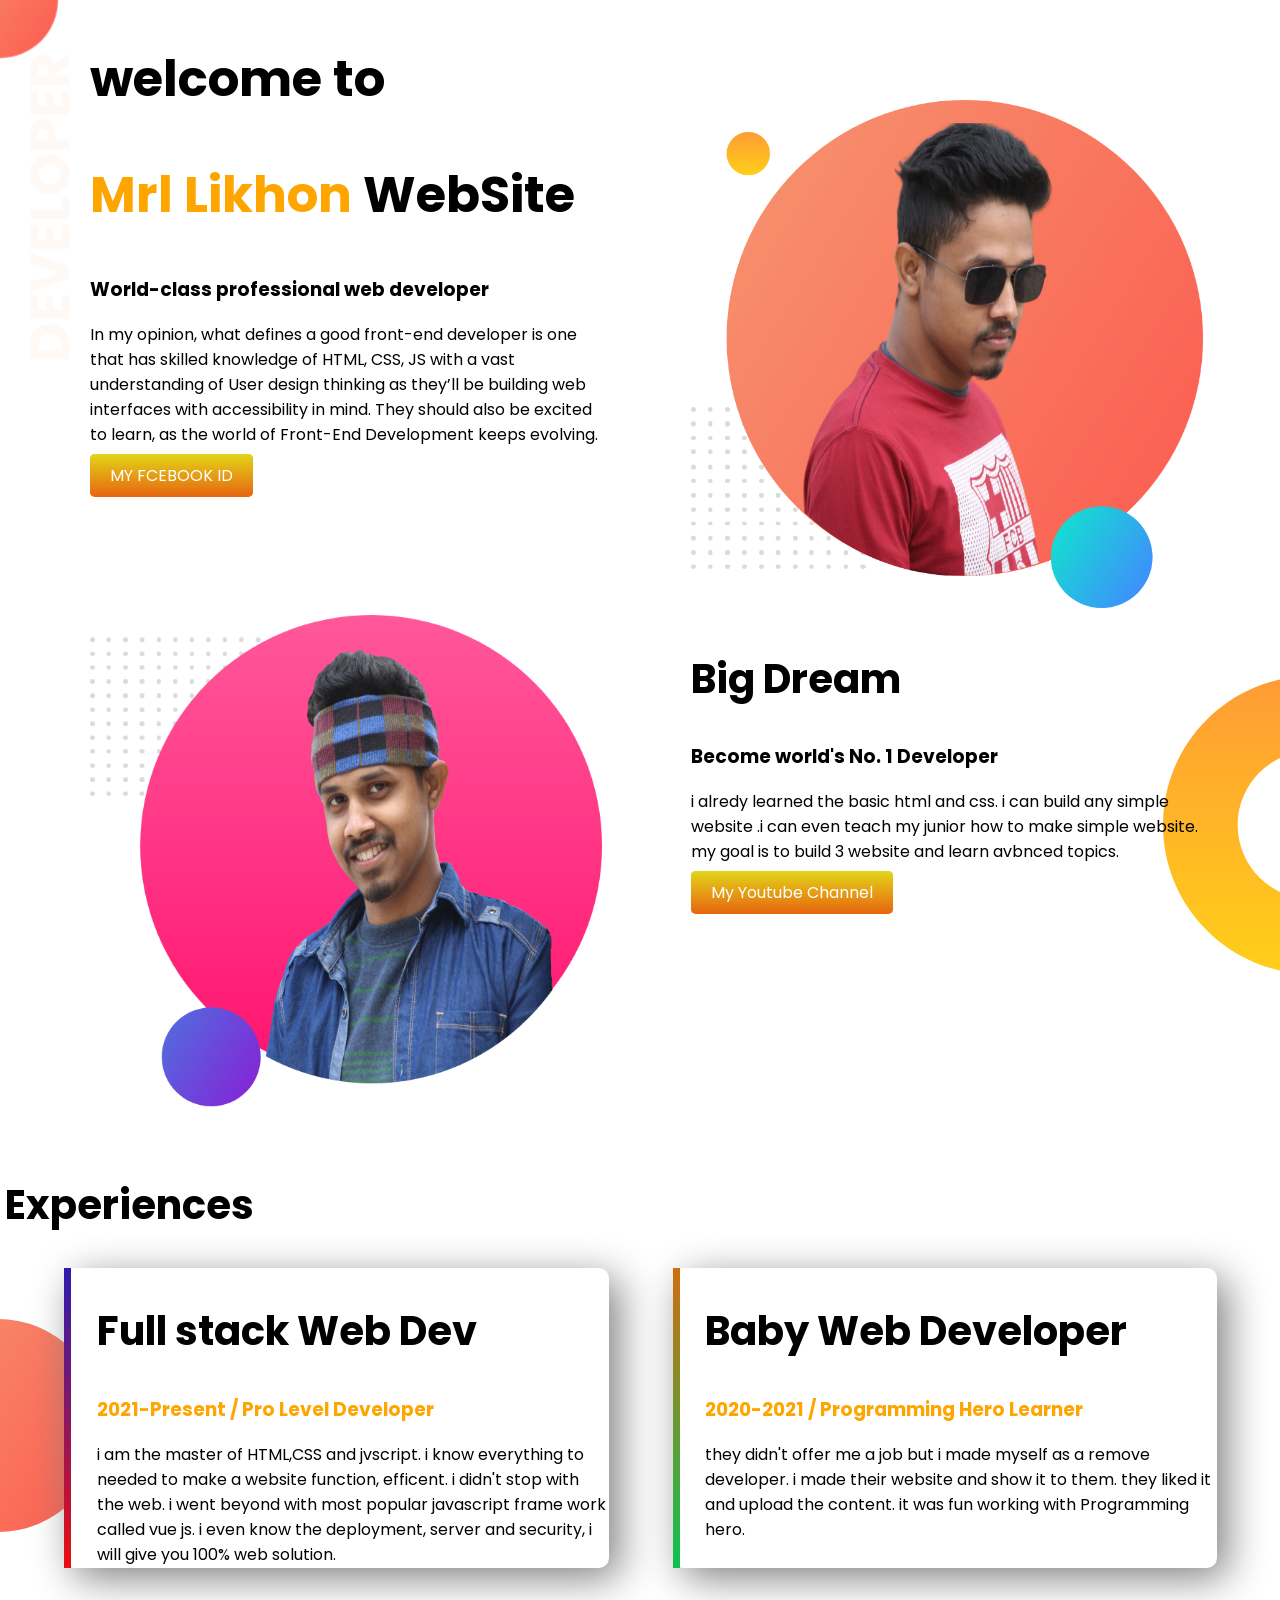
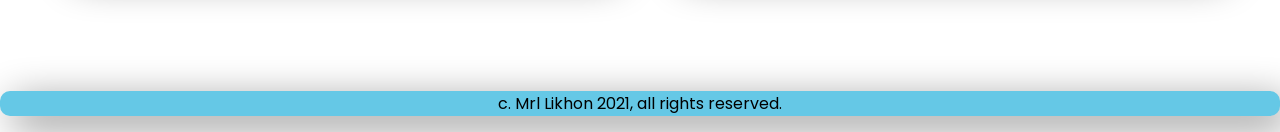
<file: index.html>
<!DOCTYPE html>
<html lang="en">
<head>
    <meta charset="UTF-8">
    <meta http-equiv="X-UA-Compatible" content="IE=edge">
    <meta name="viewport" content="width=device-width, initial-scale=1.0">
    <title>MRL LIKHON WEB DEVELOPER</title>
    <link rel="preconnect" href="https://fonts.googleapis.com">
<link rel="preconnect" href="https://fonts.gstatic.com" crossorigin>
<link href="https://fonts.googleapis.com/css2?family=Poppins&display=swap" rel="stylesheet">
    <link rel="stylesheet" href="style.css">
</head>
<body>
        <section class="top-banner">
            <div class="half-width">
                <h1>welcome to</h1>
                <h1> <span class="orange-highlight">Mrl Likhon</span> WebSite</h1>
                <h3>World-class professional web developer</h3>
                <p>
                In my opinion, what defines a good front-end developer is one that has skilled knowledge of HTML, CSS, JS with a vast understanding of User design thinking as they’ll be building web interfaces with accessibility in mind. They should also be excited to learn, as the world of Front-End Development keeps evolving.
                </p>
                <a class="link-button" target="_blank" href="http://www.facebook.com/mrl.likhon">MY FCEBOOK ID</a>
            </div>
        
<br><br><br><br>

            <div class="half-width img">
                <img src="image/profile1.png" alt="">
            </div>
        </section>

<br><br><br>

        <section class="dream-area">
            <div class="half-width">
                <img src="image/profile2.png" alt="">

            </div>


            <div class="half-width">
            <h2>Big Dream</h2>
            <h3>Become world's No. 1 Developer</h3>
            <p>
                i alredy learned the basic html and css. i can build any simple website .i can even teach my junior how to make  simple website. my goal is to build 3 website and learn avbnced topics.
            </p>
            <a class="link-button" target="-blank" href="https://youtube.com/channel/UCZa8_-2fTLiehiEhMNRwZjQ">My Youtube Channel</a>

            </div>
        </section>



        <section class="experience-area">
                <h2 class="middle">Experiences</h2>
                <div id="full-stack" class="half-width single-experience">
                <h2>Full stack Web Dev</h2>
                <h3 class="orange-highlight">2021-Present / Pro Level Developer </h3>
                <p>
                i am the master of HTML,CSS and jvscript. i know everything to needed to make a website function, efficent. i didn't stop with the web. i went beyond with most popular javascript frame work called vue js. i even know the deployment, server and security, i will give you 100% web solution.
                </p>

                </div>




                <div id="baby-web" class="half-width  single-experience">
                <h2>Baby Web Developer</h2>
                <h3  class="orange-highlight">2020-2021 / Programming Hero Learner</h3>
                <p>
                they didn't offer me a job but i made myself as a remove developer. i made their website and show it to them. they liked it and upload the content. it was fun working with Programming hero.
                </p>
                </div>
            
        </section>

        <footer class="footer-area">
            <p>c. Mrl Likhon 2021, all rights reserved.</p>
        </footer>



</body>
</html>
</file>
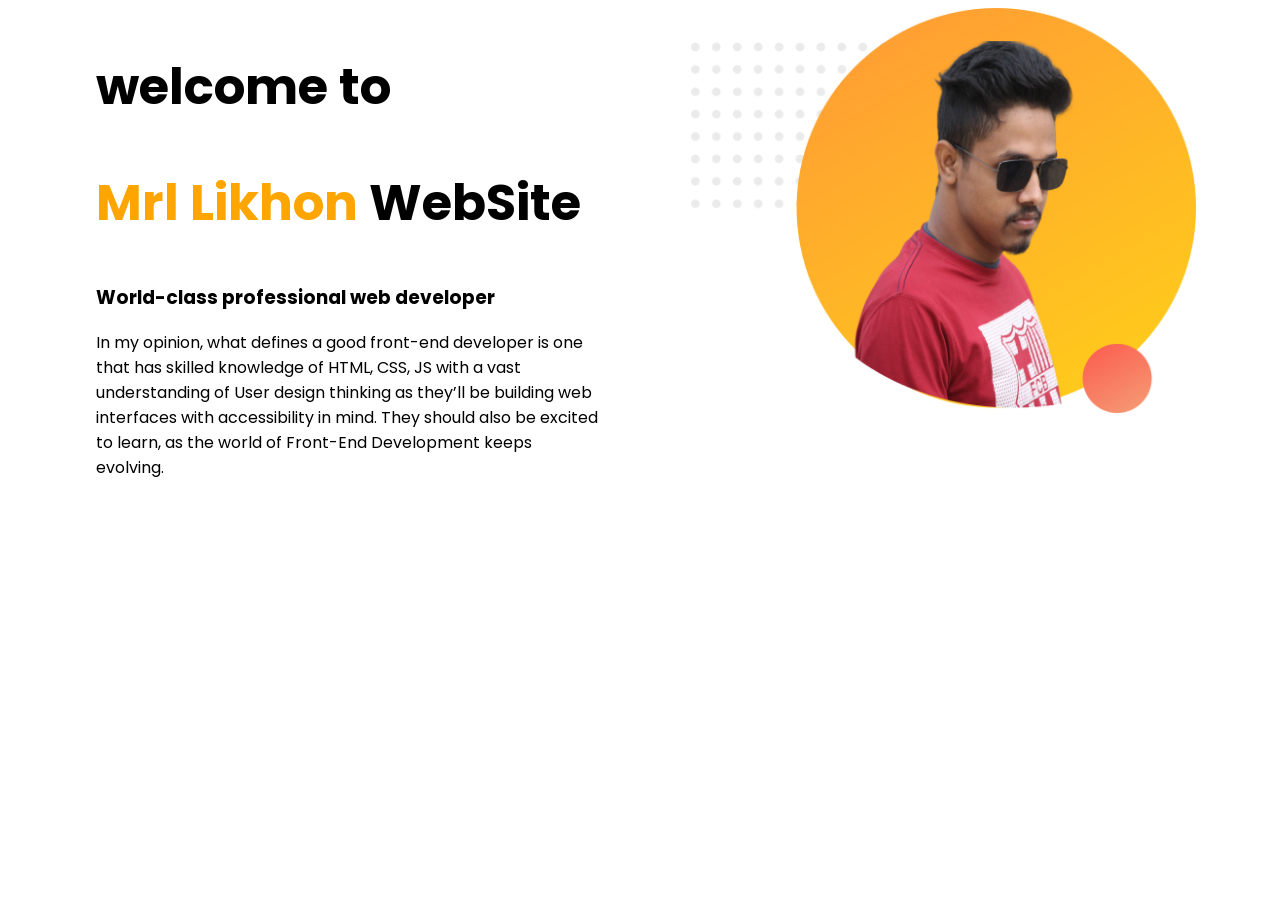
<file: images/index.html>
<!DOCTYPE html>
<html lang="en">
<head>
    <meta charset="UTF-8">
    <meta http-equiv="X-UA-Compatible" content="IE=edge">
    <meta name="viewport" content="width=device-width, initial-scale=1.0">
    <title>MRL LIKHON WEB DEVELOPER</title>
    <link rel="preconnect" href="https://fonts.googleapis.com">
<link rel="preconnect" href="https://fonts.gstatic.com" crossorigin>
<link href="https://fonts.googleapis.com/css2?family=Poppins&display=swap" rel="stylesheet">
    <link rel="stylesheet" href="style.css">
</head>
<body>
        <section>
        <div class="half-width">
            <h1>welcome to</h1>
            <h1> <span class="name-highlight">Mrl Likhon</span> WebSite</h1>
            <h3>World-class professional web developer</h3>
            <p>
            In my opinion, what defines a good front-end developer is one that has skilled knowledge of HTML, CSS, JS with a vast understanding of User design thinking as they’ll be building web interfaces with accessibility in mind. They should also be excited to learn, as the world of Front-End Development keeps evolving.
            </p>
        </div>
<div class="half-width img">
    <img src="image/profile.png" alt="">
</div>


        </section>

   
        


</body>
</html>
</file>
<file: style.css>
body{
    margin: 0px;
    font-family: 'Poppins', sans-serif;
}

h1{
    font-size: 50px;
}
h2{
    font-size: 40px;
}

.orange-highlight{
    color: orange;
}
.half-width{
    width: 40%;
    float: left;
    margin-left: 5%;
    padding-left: 2%;
}
.half-width img{
    width: 100%;
}
.top-banner{
    background-image: url(image/top-banner.png);
    background-repeat: no-repeat;
}
section{
    height: 500px;
}
.link-button{
    text-decoration: none;
    background-image: linear-gradient(rgb(226, 213, 25), rgb(231, 101, 15));
    background-color: orange;
    padding: 10px 20px;
    color: white;
    border-radius: 5px;
    font: weight 700px; ;
}
.dream-area{
    background-image: url("image/dream-bg.png");
    background-repeat: no-repeat;
    background-position: right;
}
.single-experience{
    background-color: white;
    box-shadow: 10px 10px 40px gray; 
    border-radius: 10px;
    height: 60%;
}
.experience-area{
    background-image: url(image/exp-bg.png);
    background-repeat: no-repeat;
    background-position: left;
}

#full-stack{
    overflow:Scroll;
    border-left: 7px solid;
    border-image: linear-gradient(rgb(43, 28, 177), rgb(235, 15, 15));
    border-image-slice: 1;
}
#baby-web{
    overflow:Scroll;
    border-left: 7px solid;
    border-image: linear-gradient(rgb(207, 109, 16), rgb(11, 194, 81));
    border-image-slice: 1;
}
.middle{
    margin-top: 100px;
    margin-left: 5px;
}
footer p{
    text-align: center;
    font-size: 12pxS;
}
.footer-area{
    background-color: rgb(101, 200, 230);
    box-shadow: 10px 10px 40px gray; 
    border-radius: 10px;
    height: 60%;
    border-image: linear-gradient(rgb(43, 28, 177), rgb(235, 15, 15));
    border-image-slice: 1;
    
}
</file>
<file: images/style.css>
body{
    font-family: 'Poppins', sans-serif;
}

h1{
    font-size: 50px;
}
.name-highlight{
    color: orange;
}
.half-width{
    width: 40%;
    float: left;
    margin-left: 5%;
    padding-left: 2%;
}
.half-width img{
    width: 100%;
}
</file>
